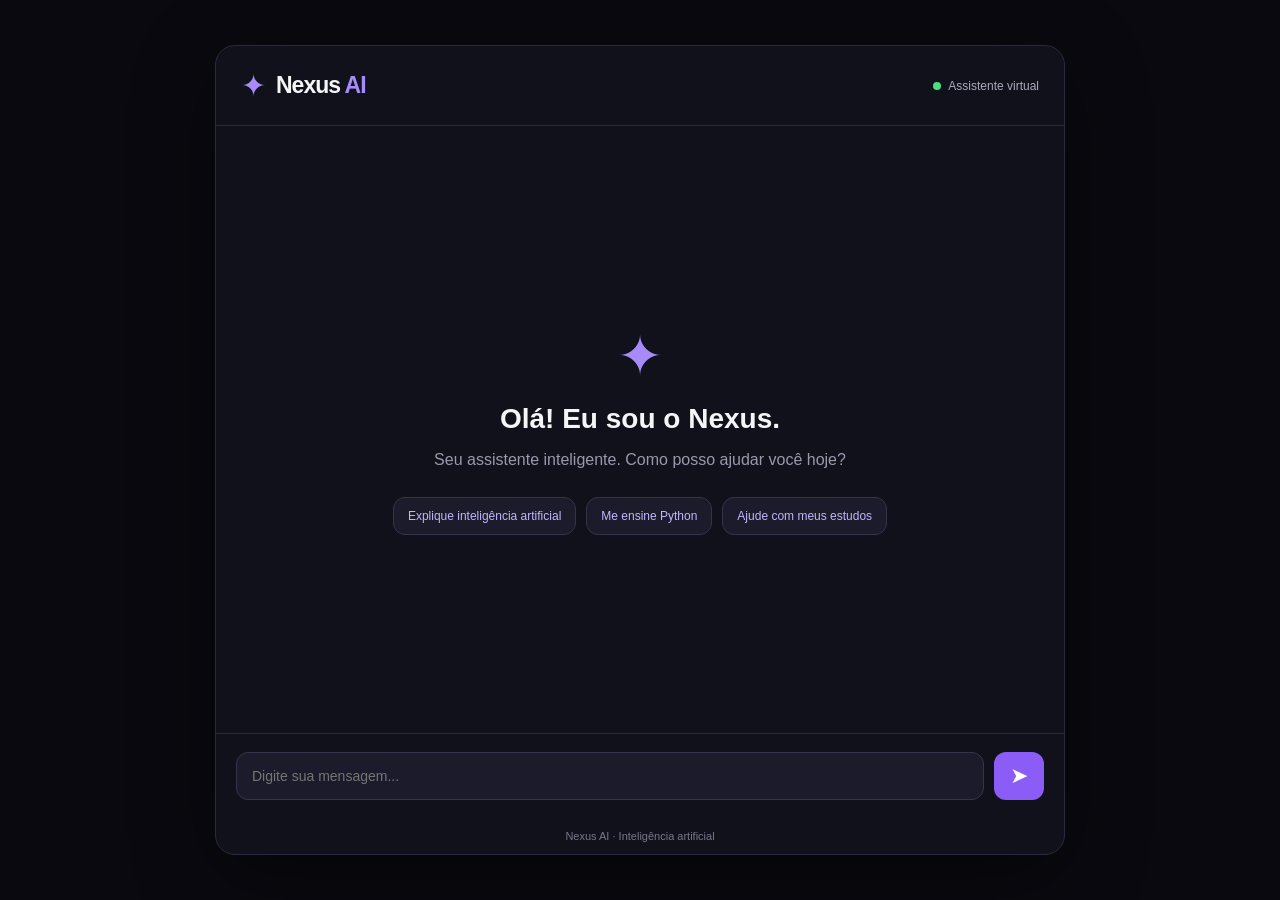
<file: frontend/frontend/index.html>
<!DOCTYPE html>
<html lang="pt-BR">
<head>
    <meta charset="UTF-8">
    <meta name="viewport" content="width=device-width, initial-scale=1.0">

    <title>Nexus AI | Assistente Inteligente</title>

    <link rel="stylesheet" href="style.css">
</head>

<body>

    <main class="container">

        <header class="header">
            <div class="logo">
                <span class="logo-icon">✦</span>
                <h1>Nexus <span>AI</span></h1>
            </div>

            <div class="status">
                <span class="status-dot"></span>
                Assistente virtual
            </div>
        </header>

        <section class="chat-area" id="chatArea">

            <div class="welcome" id="welcome">
                <div class="welcome-icon">✦</div>

                <h2>Olá! Eu sou o Nexus.</h2>

                <p>
                    Seu assistente inteligente.
                    Como posso ajudar você hoje?
                </p>

                <div class="suggestions">
                    <button class="suggestion">
                        Explique inteligência artificial
                    </button>

                    <button class="suggestion">
                        Me ensine Python
                    </button>

                    <button class="suggestion">
                        Ajude com meus estudos
                    </button>
                </div>
            </div>

        </section>

        <form class="input-area" id="chatForm">

            <input
                type="text"
                id="userInput"
                placeholder="Digite sua mensagem..."
                autocomplete="off"
                required
            >

            <button type="submit" id="sendButton">
                ➤
            </button>

        </form>

        <footer>
            Nexus AI · Inteligência artificial
        </footer>

    </main>

    <script src="script.js"></script>

</body>
</html>
</file>
<file: frontend/frontend/style.css>
* {
    margin: 0;
    padding: 0;
    box-sizing: border-box;
}

body {
    min-height: 100vh;
    background: #09090f;
    color: #f5f5f7;
    font-family: -apple-system, BlinkMacSystemFont,
                 "Segoe UI", sans-serif;
    display: flex;
    justify-content: center;
    align-items: center;
    padding: 20px;
}

.container {
    width: 100%;
    max-width: 850px;
    height: 90vh;
    max-height: 850px;
    background: #11111b;
    border: 1px solid #292940;
    border-radius: 20px;
    display: flex;
    flex-direction: column;
    overflow: hidden;
    box-shadow: 0 20px 80px #00000070;
}

.header {
    display: flex;
    justify-content: space-between;
    align-items: center;
    padding: 22px 25px;
    border-bottom: 1px solid #292940;
}

.logo {
    display: flex;
    align-items: center;
    gap: 10px;
}

.logo h1 {
    font-size: 23px;
    letter-spacing: -1px;
}

.logo h1 span {
    color: #a78bfa;
}

.logo-icon {
    color: #a78bfa;
    font-size: 30px;
}

.status {
    color: #aaaabd;
    font-size: 12px;
    display: flex;
    align-items: center;
    gap: 7px;
}

.status-dot {
    width: 8px;
    height: 8px;
    background: #4ade80;
    border-radius: 50%;
}

.chat-area {
    flex: 1;
    overflow-y: auto;
    padding: 25px;
    display: flex;
    flex-direction: column;
    gap: 20px;
}

.welcome {
    margin: auto;
    text-align: center;
    max-width: 500px;
}

.welcome-icon {
    font-size: 55px;
    color: #a78bfa;
    margin-bottom: 15px;
}

.welcome h2 {
    font-size: 28px;
    margin-bottom: 12px;
}

.welcome p {
    color: #9999ad;
    line-height: 1.6;
}

.suggestions {
    display: flex;
    flex-wrap: wrap;
    justify-content: center;
    gap: 10px;
    margin-top: 25px;
}

.suggestion {
    background: #1b1b2b;
    color: #c4b5fd;
    border: 1px solid #34344b;
    padding: 11px 14px;
    border-radius: 12px;
    cursor: pointer;
    font-size: 12px;
}

.suggestion:hover {
    background: #292442;
    border-color: #a78bfa;
}

.input-area {
    display: flex;
    gap: 10px;
    padding: 18px 20px;
    border-top: 1px solid #292940;
}

.input-area input {
    flex: 1;
    min-width: 0;
    padding: 15px;
    border: 1px solid #34344b;
    border-radius: 12px;
    background: #1b1b2b;
    color: white;
    outline: none;
    font-size: 14px;
}

.input-area input:focus {
    border-color: #a78bfa;
}

.input-area button {
    width: 50px;
    border: none;
    border-radius: 12px;
    background: #8b5cf6;
    color: white;
    font-size: 22px;
    cursor: pointer;
}

.input-area button:hover {
    background: #7c3aed;
}

footer {
    text-align: center;
    padding: 12px;
    color: #77778c;
    font-size: 11px;
}

.message {
    max-width: 85%;
    padding: 13px 16px;
    border-radius: 14px;
    line-height: 1.6;
    font-size: 14px;
    white-space: pre-wrap;
    overflow-wrap: anywhere;
}

.user-message {
    align-self: flex-end;
    background: #6d45c5;
    color: white;
}

.ai-message {
    align-self: flex-start;
    background: #202033;
    border: 1px solid #34344b;
    color: #eeeeF5;
}

@media (max-width: 600px) {
    body {
        padding: 0;
    }

    .container {
        height: 100vh;
        max-height: none;
        border-radius: 0;
        border: none;
    }

    .header {
        padding: 18px;
    }

    .chat-area {
        padding: 18px;
    }

    .welcome h2 {
        font-size: 24px;
    }

    .suggestion {
        font-size: 11px;
    }
}
</file>
